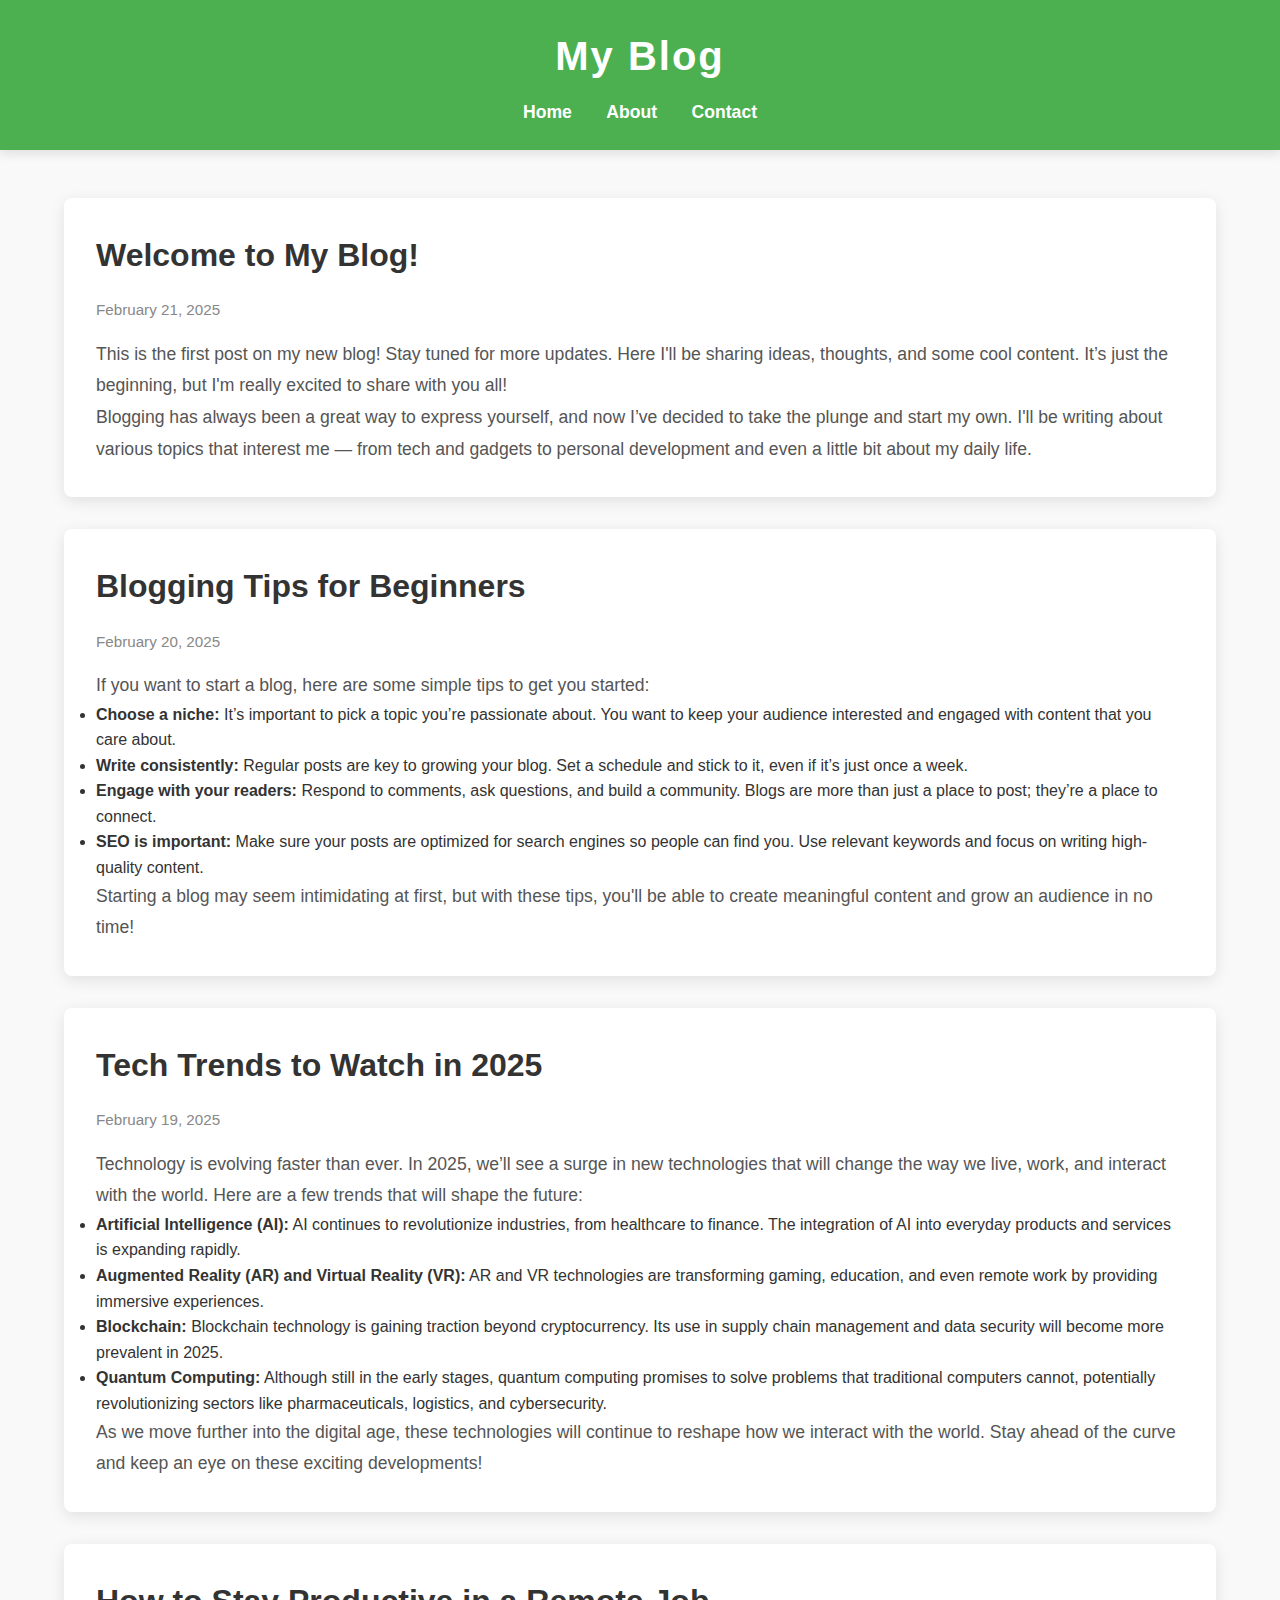
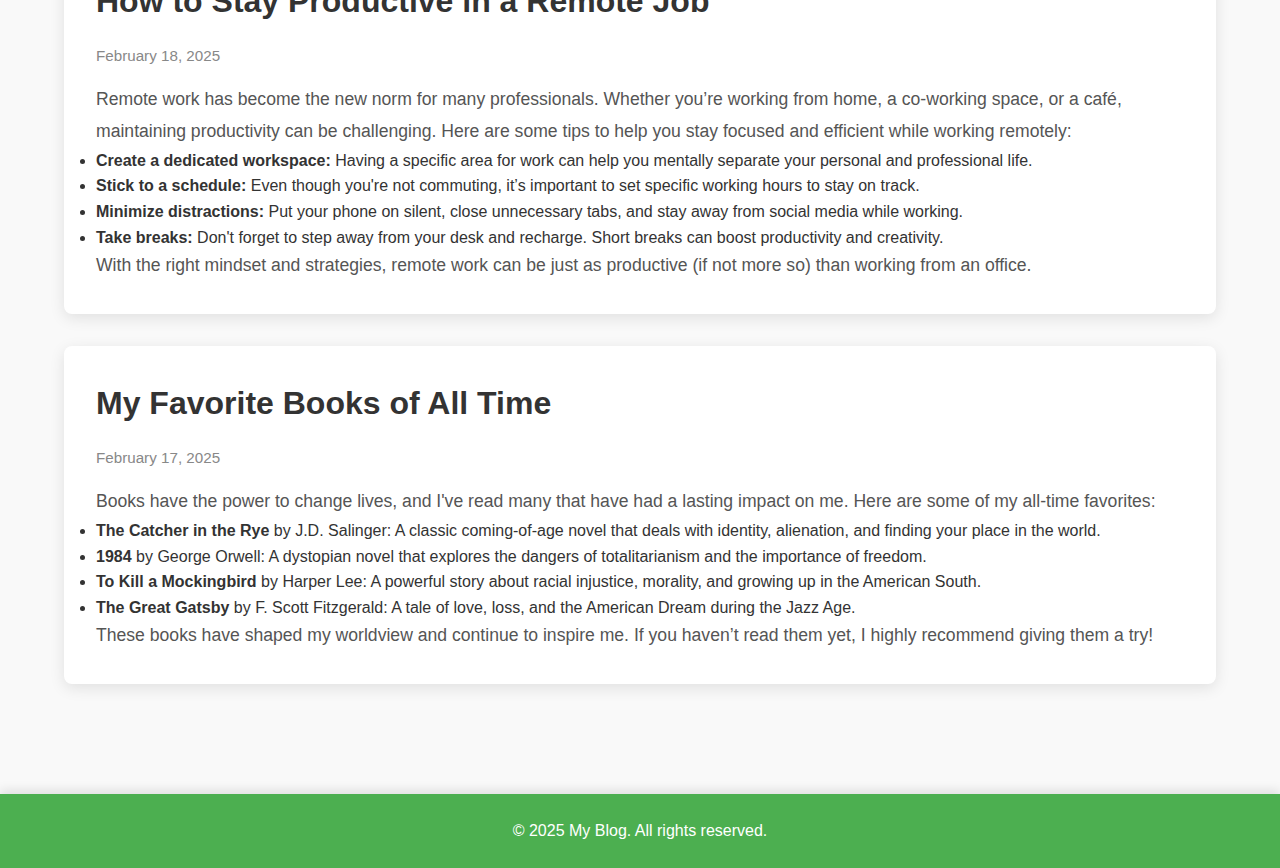
<file: index.html>
<!DOCTYPE html>
<html lang="en">
<head>
    <meta charset="UTF-8">
    <meta name="viewport" content="width=device-width, initial-scale=1.0">
    <meta http-equiv="X-UA-Compatible" content="ie=edge">
    <title>My Blog</title>
    <link rel="stylesheet" href="style.css">
</head>
<body>
    <header>
        <div class="container">
            <h1>My Blog</h1>
            <nav>
                <a href="#">Home</a>
                <a href="/about.html">About</a>
                <a href="/contact.html">Contact</a>
            </nav>
        </div>
    </header>

    <main>
        <div class="container">
            <article class="post">
                <h2>Welcome to My Blog!</h2>
                <p class="date">February 21, 2025</p>
                <p>This is the first post on my new blog! Stay tuned for more updates. Here I'll be sharing ideas, thoughts, and some cool content. It’s just the beginning, but I'm really excited to share with you all!</p>
                <p>Blogging has always been a great way to express yourself, and now I’ve decided to take the plunge and start my own. I'll be writing about various topics that interest me — from tech and gadgets to personal development and even a little bit about my daily life.</p>
            </article>

            <article class="post">
                <h2>Blogging Tips for Beginners</h2>
                <p class="date">February 20, 2025</p>
                <p>If you want to start a blog, here are some simple tips to get you started:</p>
                <ul>
                    <li><strong>Choose a niche:</strong> It’s important to pick a topic you’re passionate about. You want to keep your audience interested and engaged with content that you care about.</li>
                    <li><strong>Write consistently:</strong> Regular posts are key to growing your blog. Set a schedule and stick to it, even if it’s just once a week.</li>
                    <li><strong>Engage with your readers:</strong> Respond to comments, ask questions, and build a community. Blogs are more than just a place to post; they’re a place to connect.</li>
                    <li><strong>SEO is important:</strong> Make sure your posts are optimized for search engines so people can find you. Use relevant keywords and focus on writing high-quality content.</li>
                </ul>
                <p>Starting a blog may seem intimidating at first, but with these tips, you'll be able to create meaningful content and grow an audience in no time!</p>
            </article>

            <article class="post">
                <h2>Tech Trends to Watch in 2025</h2>
                <p class="date">February 19, 2025</p>
                <p>Technology is evolving faster than ever. In 2025, we’ll see a surge in new technologies that will change the way we live, work, and interact with the world. Here are a few trends that will shape the future:</p>
                <ul>
                    <li><strong>Artificial Intelligence (AI):</strong> AI continues to revolutionize industries, from healthcare to finance. The integration of AI into everyday products and services is expanding rapidly.</li>
                    <li><strong>Augmented Reality (AR) and Virtual Reality (VR):</strong> AR and VR technologies are transforming gaming, education, and even remote work by providing immersive experiences.</li>
                    <li><strong>Blockchain:</strong> Blockchain technology is gaining traction beyond cryptocurrency. Its use in supply chain management and data security will become more prevalent in 2025.</li>
                    <li><strong>Quantum Computing:</strong> Although still in the early stages, quantum computing promises to solve problems that traditional computers cannot, potentially revolutionizing sectors like pharmaceuticals, logistics, and cybersecurity.</li>
                </ul>
                <p>As we move further into the digital age, these technologies will continue to reshape how we interact with the world. Stay ahead of the curve and keep an eye on these exciting developments!</p>
            </article>

            <article class="post">
                <h2>How to Stay Productive in a Remote Job</h2>
                <p class="date">February 18, 2025</p>
                <p>Remote work has become the new norm for many professionals. Whether you’re working from home, a co-working space, or a café, maintaining productivity can be challenging. Here are some tips to help you stay focused and efficient while working remotely:</p>
                <ul>
                    <li><strong>Create a dedicated workspace:</strong> Having a specific area for work can help you mentally separate your personal and professional life.</li>
                    <li><strong>Stick to a schedule:</strong> Even though you're not commuting, it’s important to set specific working hours to stay on track.</li>
                    <li><strong>Minimize distractions:</strong> Put your phone on silent, close unnecessary tabs, and stay away from social media while working.</li>
                    <li><strong>Take breaks:</strong> Don't forget to step away from your desk and recharge. Short breaks can boost productivity and creativity.</li>
                </ul>
                <p>With the right mindset and strategies, remote work can be just as productive (if not more so) than working from an office.</p>
            </article>

            <article class="post">
                <h2>My Favorite Books of All Time</h2>
                <p class="date">February 17, 2025</p>
                <p>Books have the power to change lives, and I've read many that have had a lasting impact on me. Here are some of my all-time favorites:</p>
                <ul>
                    <li><strong>The Catcher in the Rye</strong> by J.D. Salinger: A classic coming-of-age novel that deals with identity, alienation, and finding your place in the world.</li>
                    <li><strong>1984</strong> by George Orwell: A dystopian novel that explores the dangers of totalitarianism and the importance of freedom.</li>
                    <li><strong>To Kill a Mockingbird</strong> by Harper Lee: A powerful story about racial injustice, morality, and growing up in the American South.</li>
                    <li><strong>The Great Gatsby</strong> by F. Scott Fitzgerald: A tale of love, loss, and the American Dream during the Jazz Age.</li>
                </ul>
                <p>These books have shaped my worldview and continue to inspire me. If you haven’t read them yet, I highly recommend giving them a try!</p>
            </article>
        </div>
    </main>

    <footer>
        <div class="container">
            <p>&copy; 2025 My Blog. All rights reserved.</p>
        </div>
    </footer>
</body>
</html>
</file>
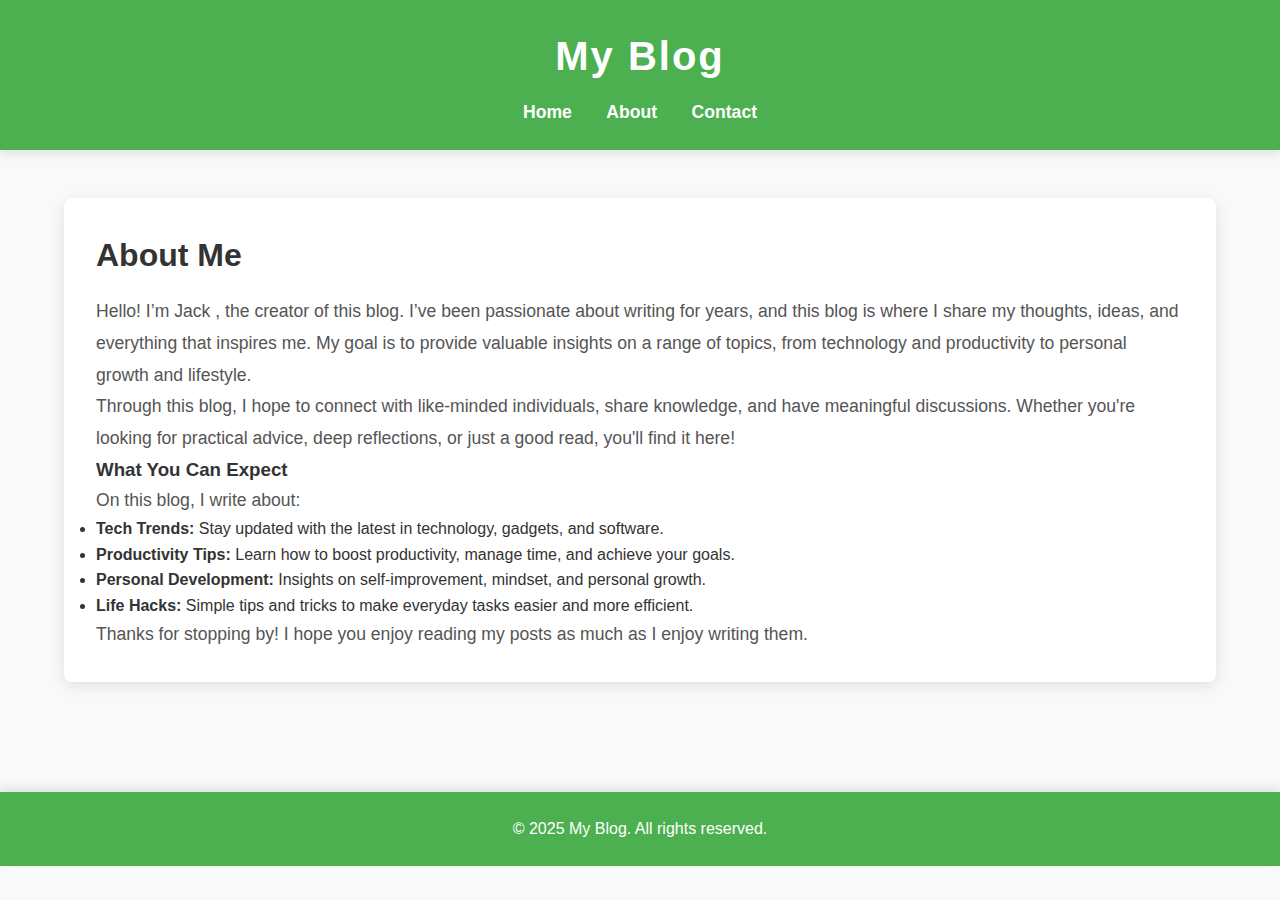
<file: about.html>
<!DOCTYPE html>
<html lang="en">
<head>
    <meta charset="UTF-8">
    <meta name="viewport" content="width=device-width, initial-scale=1.0">
    <meta http-equiv="X-UA-Compatible" content="ie=edge">
    <title>About - My Blog</title>
    <link rel="stylesheet" href="style.css">
</head>
<body>
    <header>
        <div class="container">
            <h1>My Blog</h1>
            <nav>
                <a href="index.html">Home</a>
                <a href="about.html">About</a>
                <a href="contact.html">Contact</a>
            </nav>
        </div>
    </header>

    <main>
        <div class="container">
            <article class="post">
                <h2>About Me</h2>
                <p>Hello! I’m Jack , the creator of this blog. I’ve been passionate about writing for years, and this blog is where I share my thoughts, ideas, and everything that inspires me. My goal is to provide valuable insights on a range of topics, from technology and productivity to personal growth and lifestyle.</p>

                <p>Through this blog, I hope to connect with like-minded individuals, share knowledge, and have meaningful discussions. Whether you're looking for practical advice, deep reflections, or just a good read, you'll find it here!</p>

                <h3>What You Can Expect</h3>
                <p>On this blog, I write about:</p>
                <ul>
                    <li><strong>Tech Trends:</strong> Stay updated with the latest in technology, gadgets, and software.</li>
                    <li><strong>Productivity Tips:</strong> Learn how to boost productivity, manage time, and achieve your goals.</li>
                    <li><strong>Personal Development:</strong> Insights on self-improvement, mindset, and personal growth.</li>
                    <li><strong>Life Hacks:</strong> Simple tips and tricks to make everyday tasks easier and more efficient.</li>
                </ul>

                <p>Thanks for stopping by! I hope you enjoy reading my posts as much as I enjoy writing them.</p>
            </article>
        </div>
    </main>

    <footer>
        <div class="container">
            <p>&copy; 2025 My Blog. All rights reserved.</p>
        </div>
    </footer>
</body>
</html>
</file>
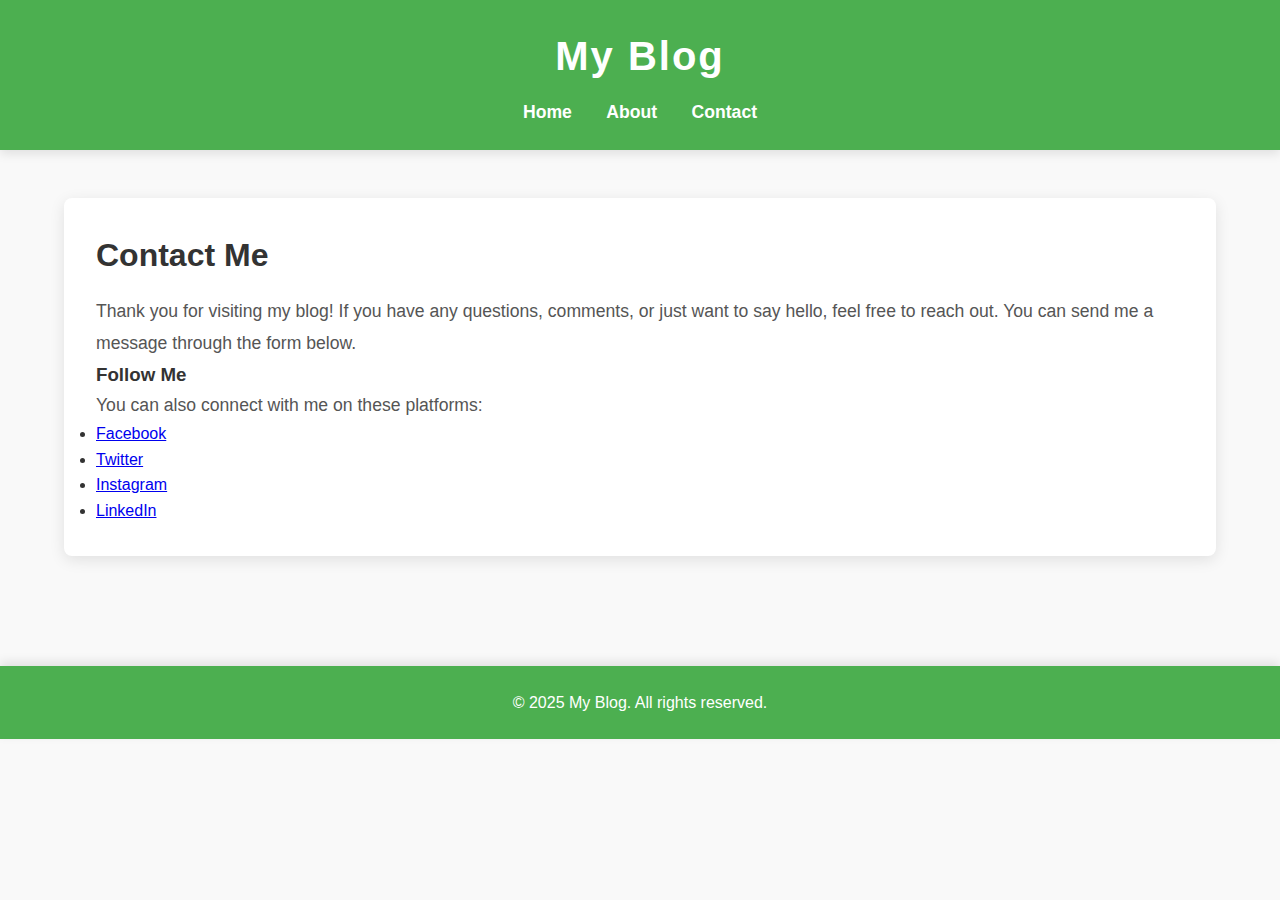
<file: contact.html>
<!DOCTYPE html>
<html lang="en">
<head>
    <meta charset="UTF-8">
    <meta name="viewport" content="width=device-width, initial-scale=1.0">
    <meta http-equiv="X-UA-Compatible" content="ie=edge">
    <title>Contact - My Blog</title>
    <link rel="stylesheet" href="style.css">
</head>
<body>
    <header>
        <div class="container">
            <h1>My Blog</h1>
            <nav>
                <a href="index.html">Home</a>
                <a href="about.html">About</a>
                <a href="contact.html">Contact</a>
            </nav>
        </div>
    </header>

    <main>
        <div class="container">
            <article class="post">
                <h2>Contact Me</h2>
                <p>Thank you for visiting my blog! If you have any questions, comments, or just want to say hello, feel free to reach out. You can send me a message through the form below.</p>
               

                <h3>Follow Me</h3>
                <p>You can also connect with me on these platforms:</p>
                <ul>
                    <li><a href="#">Facebook</a></li>
                    <li><a href="#">Twitter</a></li>
                    <li><a href="#">Instagram</a></li>
                    <li><a href="#">LinkedIn</a></li>
                </ul>
            </article>
        </div>
    </main>

    <footer>
        <div class="container">
            <p>&copy; 2025 My Blog. All rights reserved.</p>
        </div>
    </footer>
</body>
</html>
</file>
<file: style.css>
/* Global Reset */
* {
    margin: 0;
    padding: 0;
    box-sizing: border-box;
}

/* Body Styling */
body {
    font-family: 'Roboto', sans-serif;
    line-height: 1.6;
    background-color: #f9f9f9;
    color: #333;
    font-size: 16px;
}

/* Container for centering content */
.container {
    width: 90%;
    max-width: 1200px;
    margin: 0 auto;
}

/* Header Styling */
header {
    background-color: #4CAF50;
    color: white;
    padding: 1.5rem 0;
    text-align: center;
    box-shadow: 0 4px 10px rgba(0, 0, 0, 0.1);
}

header h1 {
    font-size: 2.5rem;
    letter-spacing: 2px;
    margin-bottom: 10px;
}

nav {
    margin-top: 10px;
}

nav a {
    color: white;
    text-decoration: none;
    margin: 0 15px;
    font-size: 1.1rem;
    font-weight: bold;
    transition: color 0.3s ease;
}

nav a:hover {
    color: #f4f4f4;
    text-decoration: underline;
}

/* Main Section Styling */
main {
    padding: 3rem 0;
}

/* Post Styling */
article.post {
    background-color: white;
    padding: 2rem;
    margin-bottom: 2rem;
    box-shadow: 0 4px 15px rgba(0, 0, 0, 0.1);
    border-radius: 8px;
    transition: transform 0.3s ease, box-shadow 0.3s ease;
}

article.post:hover {
    transform: translateY(-5px);
    box-shadow: 0 10px 20px rgba(0, 0, 0, 0.15);
}

article h2 {
    font-size: 2rem;
    font-weight: 600;
    color: #333;
    margin-bottom: 15px;
}

article .date {
    color: #888;
    font-size: 0.95rem;
    margin-bottom: 15px;
}

article p {
    font-size: 1.1rem;
    line-height: 1.8;
    color: #555;
}

article p:hover {
    color: #333;
}

/* Footer Styling */
footer {
    background-color: #4CAF50;
    color: white;
    text-align: center;
    padding: 1.5rem 0;
    margin-top: 30px;
    box-shadow: 0 -4px 10px rgba(0, 0, 0, 0.1);
}

/* Responsiveness */
@media (max-width: 768px) {
    nav {
        text-align: center;
    }

    nav a {
        display: inline-block;
        margin: 10px 0;
    }

    article h2 {
        font-size: 1.8rem;
    }

    article p {
        font-size: 1rem;
    }

    header h1 {
        font-size: 2rem;
    }
}

@media (max-width: 480px) {
    header h1 {
        font-size: 1.8rem;
    }

    nav a {
        font-size: 1rem;
    }

    article h2 {
        font-size: 1.6rem;
    }

    article p {
        font-size: 0.95rem;
    }
}
</file>
